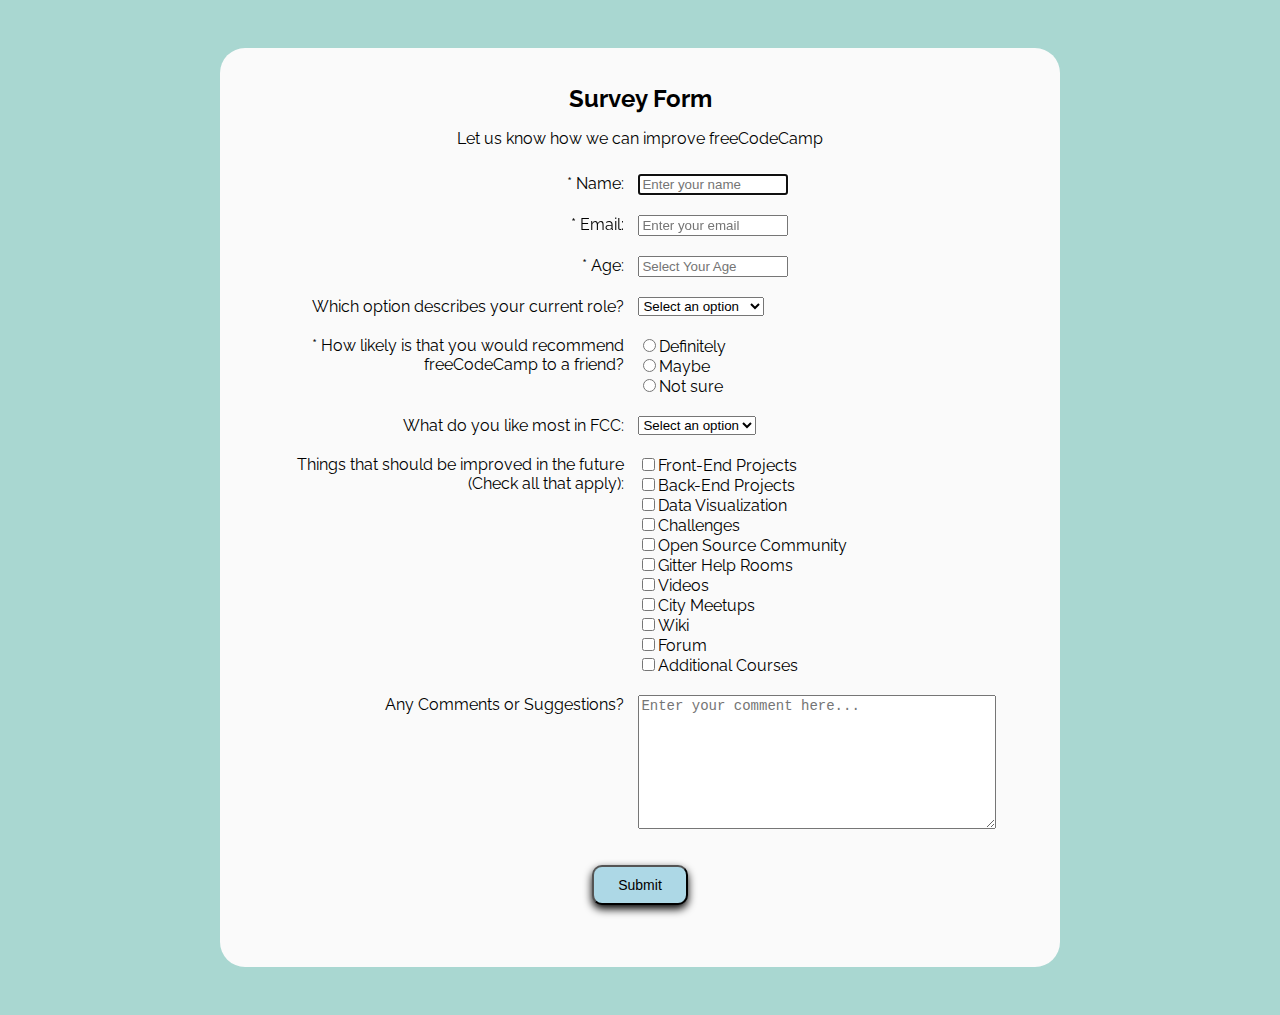
<file: responsive-web-design/Build a Survey Form/index.html>
<script src="https://cdn.freecodecamp.org/testable-projects-fcc/v1/bundle.js"></script>

<!DOCTYPE=HTML>
<html lang="en">
 <head>
   <link rel="stylesheet" href="./style.css">
 </head>
 <body>
 <div id="container">
  <h1 id="title">Survey Form</h1>
  <form id="survey-form" action="Submit">
    <p id="description">Let us know how we can improve freeCodeCamp</p>
   <div class="row">
     <div class="Left">
      <label id="name-label" for="name">* Name:</label>
     </div>
     <div class="Right">
     <input autofocus type="text" id="name" placeholder="Enter your name" required>
     </div>
   </div>
   <div class="row">
     <div class="Left">
       <label id="email-label" for="email">* Email:</label>
     </div>
     <div class="Right">
      <input type="email" id="email" placeholder="Enter your email" required>
     </div>
   </div>
   <div class="row">
     <div class="Left">
       <label id="number-label">* Age:</label>
     </div>
     <div class="Right">
      <input type="number" id="number" min="18" max="99" placeholder="Select Your Age">
     </div>
   </div>
    <div class="row">
     <div class="Left">
        <label for="currentPos">Which option describes your current role?</label>
    </div>
     <div class="Right">
       <select id="dropdown" placeholder="Select an option">
        <option disabled selected value>Select an option</option>
        <option value="student">Student</option>
        <option value="fulltimejob">Full Time Job</option>
        <option value="fulltimelearner">Full Time Learner</option>
        <option value="prefernot">Prefer not to say</option>
        <option value="other">Other</option></select>
     </div>
    </div>
    <div class="row">
      <div class="Left">
        <label>* How likely is that you would recommend freeCodeCamp to a friend?</label>
      </div>
      <div class="Right">
        <input type="radio" name="radio" value="definitely">Definitely<br>
        <input type="radio" name="radio" value="maybe">Maybe<br>
        <input type="radio" name="radio" value="notsure">Not sure<br>
      </div>
    </div>
    <div class="row">
      <div class="Left">
      <label>What do you like most in FCC:</label>
      </div>
      <div class="Right">
        <select placeholder="Select an option">
          <option disabled selected value>Select an option</option>
          <option value="challenges">Challenges</option>
          <option value="projects">Projects</option>
          <option value="community">Community</option>
          <option value="opensource">Open Source</option></select>
      </div>
    </div>
    <div class="row">
      <div class="Left">
        <label for="future">Things that should be improved in the future (Check all that apply):</label>
      </div>
      <div class="Right">
        <input type="checkbox" name="future" value="Frontend">Front-End Projects<br>
        <input type="checkbox" name="future" value="Backend">Back-End Projects<br>
        <input type="checkbox" name="future" value="Datavis">Data Visualization<br>
        <input type="checkbox" name="future" value="Challenges">Challenges<br>
        <input type="checkbox" name="future" value="Opensourecom">Open Source Community<br>
        <input type="checkbox" name="future" value="Gitterhelprooms">Gitter Help Rooms<br>
        <input type="checkbox" name="future" value="Videos">Videos<br>
        <input type="checkbox" name="future" value="Citymeetups">City Meetups<br>
        <input type="checkbox" name="future" value="Wiki">Wiki<br>
        <input type="checkbox" name="future" value="Forum">Forum<br>
        <input type="checkbox" name="future" value="Addtlcourses">Additional Courses<br>
      </div>
    </div>
    <div class="row">
      <div class="Left">
       <label>Any Comments or Suggestions?</label>
      </div>
      <div class="Right">
        <textarea id="comments" rows="8" cols="40" name="comment" placeholder="Enter your comment here..."></textarea>
      </div><br>
    </div>
   <div class="row">
     <p><button class="button" id="submit" type="submit">Submit</button></p>
   </div>
 </form>
   </div>

</body>
</html>
</file>
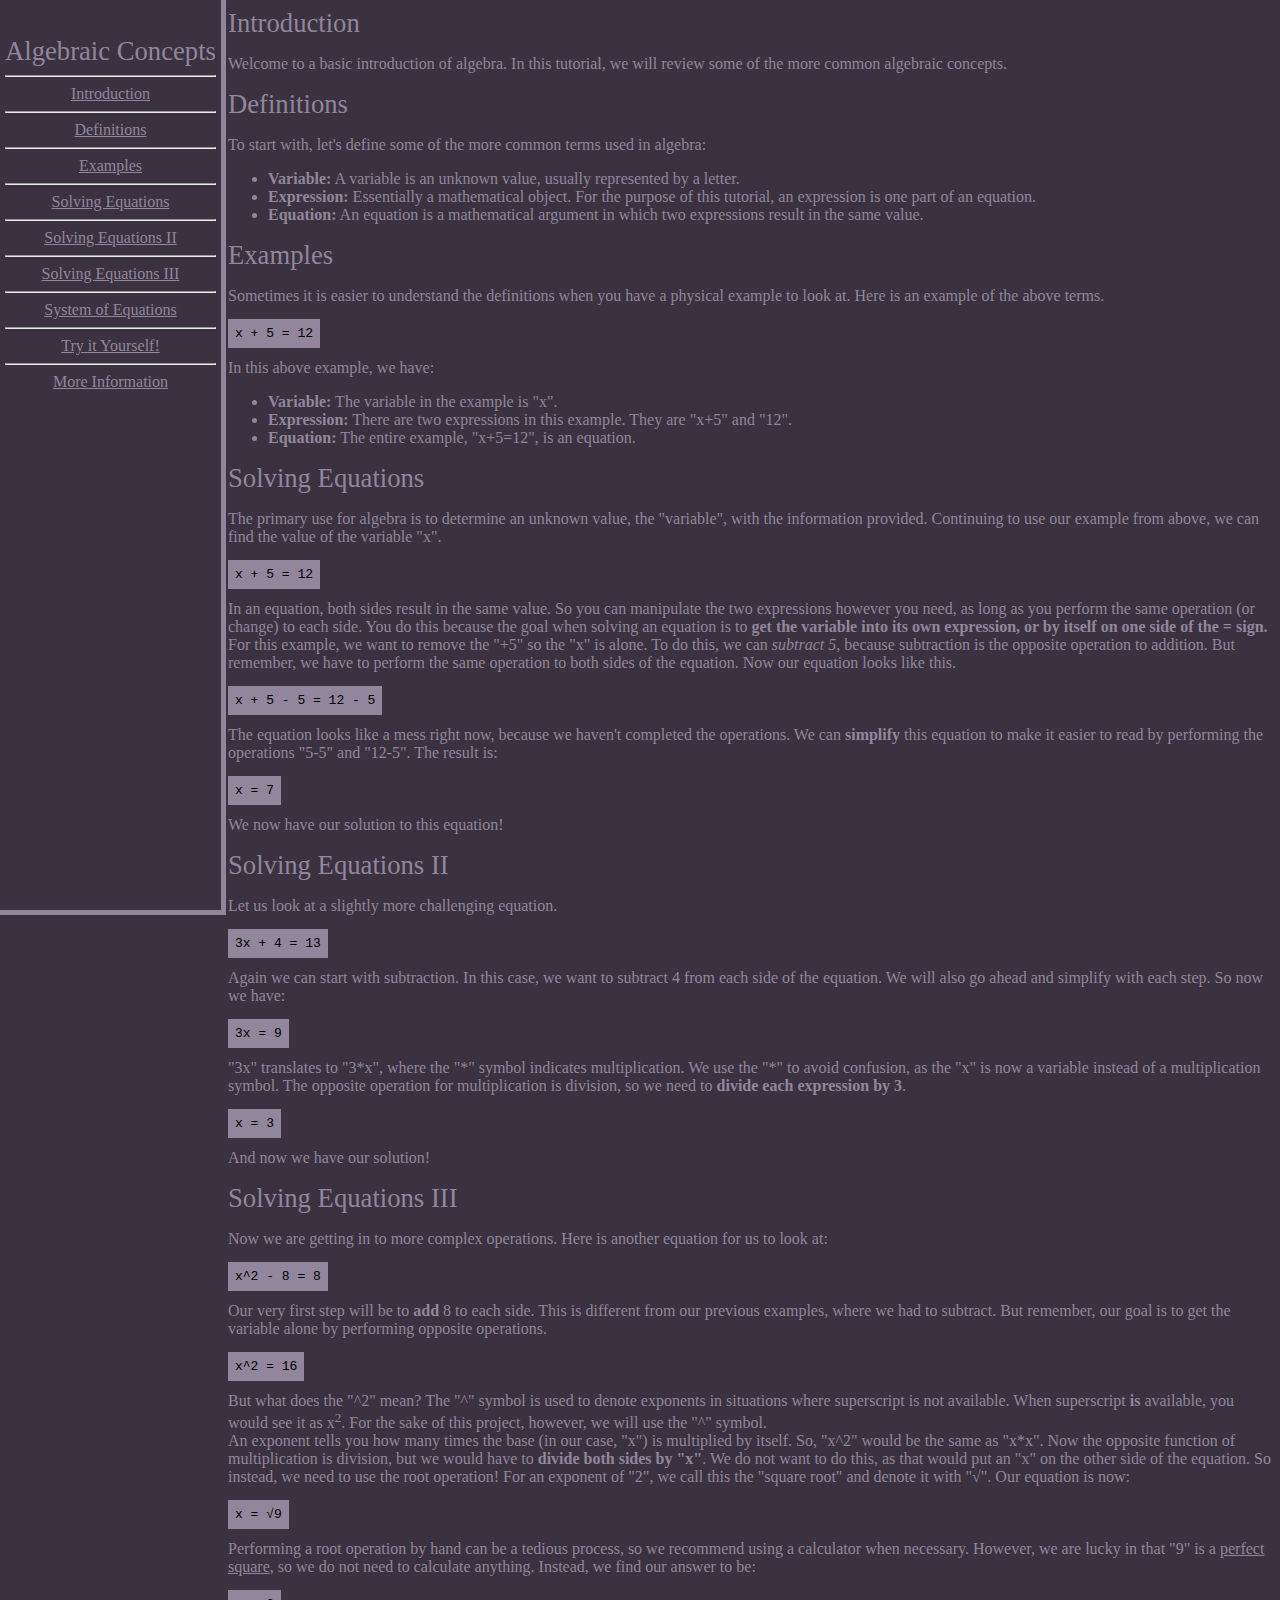
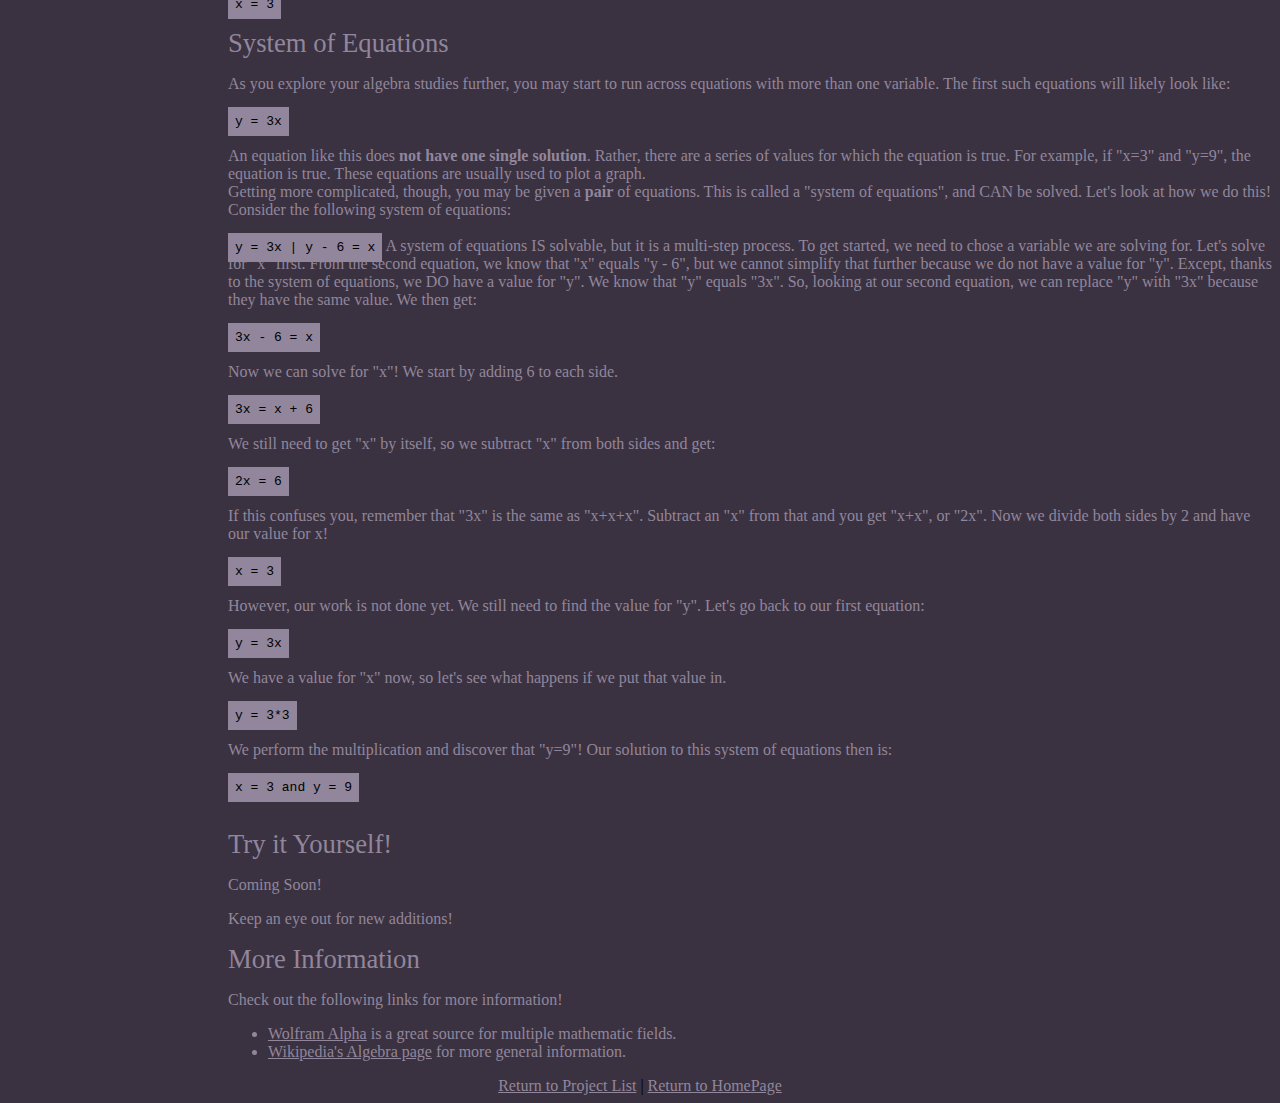
<file: responsive-web-design/Build a Technical Documentation Page/index.html>
<!DOCTYPE html>
<html lang="en">
  <head>
    <meta charset="UTF-8" />
    <link rel="stylesheet" href="styles.css" />
    <title>Technical Documentation Page</title>
  </head>
  <body>
    <nav id="navbar">
      <header><br />Algebraic Concepts</header>
      <hr />
      <a href="#introduction" class="nav-link">Introduction</a><br />
      <hr />
      <a href="#definitions" class="nav-link">Definitions</a><br />
      <hr />
      <a href="#examples" class="nav-link">Examples</a><br />
      <hr />
      <a href="#solving_equations" class="nav-link">Solving Equations</a><br />
      <hr />
      <a href="#solving_equations_ii" class="nav-link">Solving Equations II</a
      ><br />
      <hr />
      <a href="#solving_equations_iii" class="nav-link">Solving Equations III</a
      ><br />
      <hr />
      <a href="#system_of_equations" class="nav-link">System of Equations</a
      ><br />
      <hr />
      <a href="#try_it_yourself!" class="nav-link">Try it Yourself!</a><br />
      <hr />
      <a href="#more_information" class="nav-link">More Information</a><br />
    </nav>
    <main id="main-doc">
      <section class="main-section" id="introduction">
        <header>Introduction</header>
        <p>
          Welcome to a basic introduction of algebra. In this tutorial, we will
          review some of the more common algebraic concepts.
        </p>
      </section>
      <section class="main-section" id="definitions">
        <header>Definitions</header>
        <p>
          To start with, let's define some of the more common terms used in
          algebra:
        </p>
        <ul>
          <li>
            <b>Variable:</b> A variable is an unknown value, usually represented
            by a letter.
          </li>
          <li>
            <b>Expression:</b> Essentially a mathematical object. For the
            purpose of this tutorial, an expression is one part of an equation.
          </li>
          <li>
            <b>Equation:</b> An equation is a mathematical argument in which two
            expressions result in the same value.
          </li>
        </ul>
      </section>
      <section class="main-section" id="examples">
        <header>Examples</header>
        <p>
          Sometimes it is easier to understand the definitions when you have a
          physical example to look at. Here is an example of the above terms.<br /><br />
          <code>x + 5 = 12 </code><br /><br />
          In this above example, we have:
        </p>
        <ul>
          <li><b>Variable:</b> The variable in the example is "x".</li>
          <li>
            <b>Expression:</b> There are two expressions in this example. They
            are "x+5" and "12".
          </li>
          <li>
            <b>Equation:</b> The entire example, "x+5=12", is an equation.
          </li>
        </ul>
      </section>
      <section class="main-section" id="solving_equations">
        <header>Solving Equations</header>
        <p>
          The primary use for algebra is to determine an unknown value, the
          "variable", with the information provided. Continuing to use our
          example from above, we can find the value of the variable "x".<br /><br />
          <code>x + 5 = 12 </code><br /><br />
          In an equation, both sides result in the same value. So you can
          manipulate the two expressions however you need, as long as you
          perform the same operation (or change) to each side. You do this
          because the goal when solving an equation is to
          <b
            >get the variable into its own expression, or by itself on one side
            of the = sign.</b
          ><br />For this example, we want to remove the "+5" so the "x" is
          alone. To do this, we can <em>subtract 5</em>, because subtraction is
          the opposite operation to addition. But remember, we have to perform
          the same operation to both sides of the equation. Now our equation
          looks like this.<br /><br />
          <code>x + 5 - 5 = 12 - 5</code><br /><br />
          The equation looks like a mess right now, because we haven't completed
          the operations. We can <b>simplify</b> this equation to make it easier
          to read by performing the operations "5-5" and "12-5". The result
          is:<br /><br />
          <code>x = 7</code><br /><br />
          We now have our solution to this equation!
        </p>
      </section>
      <section class="main-section" id="solving_equations_ii">
        <header>Solving Equations II</header>
        <p>
          Let us look at a slightly more challenging equation.<br /><br />
          <code>3x + 4 = 13</code><br /><br />
          Again we can start with subtraction. In this case, we want to subtract
          4 from each side of the equation. We will also go ahead and simplify
          with each step. So now we have:<br /><br />
          <code>3x = 9</code><br /><br />
          "3x" translates to "3*x", where the "*" symbol indicates
          multiplication. We use the "*" to avoid confusion, as the "x" is now a
          variable instead of a multiplication symbol. The opposite operation
          for multiplication is division, so we need to
          <b>divide each expression by 3</b>.<br /><br />
          <code>x = 3</code><br /><br />
          And now we have our solution!
        </p>
      </section>
      <section class="main-section" id="solving_equations_iii">
        <header>Solving Equations III</header>
        <p>
          Now we are getting in to more complex operations. Here is another
          equation for us to look at:<br /><br />
          <code>x^2 - 8 = 8</code><br /><br />
          Our very first step will be to <b>add</b> 8 to each side. This is
          different from our previous examples, where we had to subtract. But
          remember, our goal is to get the variable alone by performing opposite
          operations.<br /><br />
          <code>x^2 = 16</code><br /><br />
          But what does the "^2" mean? The "^" symbol is used to denote
          exponents in situations where superscript is not available. When
          superscript <b>is</b> available, you would see it as x<sup>2</sup>.
          For the sake of this project, however, we will use the "^" symbol.<br />
          An exponent tells you how many times the base (in our case, "x") is
          multiplied by itself. So, "x^2" would be the same as "x*x". Now the
          opposite function of multiplication is division, but we would have to
          <b>divide both sides by "x"</b>. We do not want to do this, as that
          would put an "x" on the other side of the equation. So instead, we
          need to use the root operation! For an exponent of "2", we call this
          the "square root" and denote it with "√". Our equation is now:
          <br /><br />
          <code>x = √9</code><br /><br />
          Performing a root operation by hand can be a tedious process, so we
          recommend using a calculator when necessary. However, we are lucky in
          that "9" is a
          <a href="https://en.wikipedia.org/wiki/Square_number"
            >perfect square</a
          >, so we do not need to calculate anything. Instead, we find our
          answer to be:<br /><br />
          <code>x = 3</code>
        </p>
      </section>
      <section class="main-section" id="system_of_equations">
        <header>System of Equations</header>
        <p>
          As you explore your algebra studies further, you may start to run
          across equations with more than one variable. The first such equations
          will likely look like:<br /><br />
          <code>y = 3x</code><br /><br />
          An equation like this does <b>not have one single solution</b>.
          Rather, there are a series of values for which the equation is true.
          For example, if "x=3" and "y=9", the equation is true. These equations
          are usually used to plot a graph. <br />
          Getting more complicated, though, you may be given a <b>pair</b> of
          equations. This is called a "system of equations", and CAN be solved.
          Let's look at how we do this! Consider the following system of
          equations:<br /><br />
          <code>y = 3x | y - 6 = x</code>
          A system of equations IS solvable, but it is a multi-step process. To
          get started, we need to chose a variable we are solving for. Let's
          solve for "x" first. From the second equation, we know that "x" equals
          "y - 6", but we cannot simplify that further because we do not have a
          value for "y". Except, thanks to the system of equations, we DO have a
          value for "y". We know that "y" equals "3x". So, looking at our second
          equation, we can replace "y" with "3x" because they have the same
          value. We then get:<br /><br />
          <code>3x - 6 = x</code><br /><br />
          Now we can solve for "x"! We start by adding 6 to each side.<br /><br />
          <code>3x = x + 6</code><br /><br />
          We still need to get "x" by itself, so we subtract "x" from both sides
          and get:<br /><br />
          <code>2x = 6</code><br /><br />
          If this confuses you, remember that "3x" is the same as "x+x+x".
          Subtract an "x" from that and you get "x+x", or "2x". Now we divide
          both sides by 2 and have our value for x!<br /><br />
          <code>x = 3</code><br /><br />
          However, our work is not done yet. We still need to find the value for
          "y". Let's go back to our first equation:<br /><br />
          <code>y = 3x</code><br /><br />
          We have a value for "x" now, so let's see what happens if we put that
          value in.<br /><br />
          <code>y = 3*3</code><br /><br />
          We perform the multiplication and discover that "y=9"! Our solution to
          this system of equations then is:<br /><br />
          <code>x = 3 and y = 9</code><br /><br />
        </p>
      </section>
      <section class="main-section" id="try_it_yourself!">
        <header>Try it Yourself!</header>
        <p>Coming Soon!</p>
        <p>Keep an eye out for new additions!</p>
      </section>
      <section class="main-section" id="more_information">
        <header>More Information</header>
        <p>Check out the following links for more information!</p>
        <ul>
          <li>
            <a href="https://www.wolframalpha.com/examples/mathematics/algebra/"
              >Wolfram Alpha</a
            >
            is a great source for multiple mathematic fields.
          </li>
          <li>
            <a href="https://en.wikipedia.org/wiki/Algebra"
              >Wikipedia's Algebra page</a
            >
            for more general information.
          </li>
        </ul>
      </section>
    </main>
  </body>
  <footer>
    <a href="../">Return to Project List</a> |
    <a href="https://www.nhcarrigan.com">Return to HomePage</a>
  </footer>
</html>
</file>
<file: responsive-web-design/Build a Survey Form/style.css>
@import url(https://fonts.googleapis.com/css?family=Raleway:400,500);

html, body {
  background-color: #A9D7D1;
  font-family: 'Raleway', Helvetica, sans-serif;
  padding: 20px;
}
h1, p {
  text-align: center;
}
#container {
  background: rgb(250, 250, 250);
  width: 800px;
  border-radius: 25px;
  margin: 0 auto;
  padding: 20px;

}
.row {
  padding: 10px;

}
.Left {
  display: inline-block;
  text-align: right;
  width: 48%;
  padding-right: 10px;
}
.Right {
  display: inline-block;
  text-align: left;
  vertical-align: top;
  width: 48%;
}
#title {
  font-size: 24px;
  text-align: center;
}
#name, #email, #number {
  width: 150px;
}
#comments {
  font-size: 14px;
  font-family: monospace;
}
#description {
  font-size: 16px;
}
#submit {
  align-items: center;
  font-size: 14px;
  background-color: lightblue;
  height: 40px;
  width: 96px;
}
.button {
  border-radius: 10px;
  box-shadow: 0 4px 8px;
}
.button:hover {
  background-color: blue;
  opacity: 0.5;
}
</file>
<file: responsive-web-design/Build a Technical Documentation Page/styles.css>
* {
  background-color: #3a3240;
}
a {
  color: #92869c;
}
a:hover {
  background-color: #92869c;
  color: #3a3240;
}
#navbar {
  border-style: solid;
  border-width: 5px;
  border-color: #92869c;
  height: 100%;
  top: -5px;
  left: -5px;
  padding: 5px;
  text-align: center;
  color: #92869c
}
@media (min-width: 480px) {
  #navbar {
    position: fixed;
  }
}
main {
  margin-left: 220px;
  color: #92869c
}
header {
  font-size: 20pt;
}
code {
  background-color: #92869c;
  border-style: dashed;
  border-width: 2px;
  border-color: #92869c;
  padding: 5px;
  color: black;
}
footer {
  text-align: center;
}
</file>
